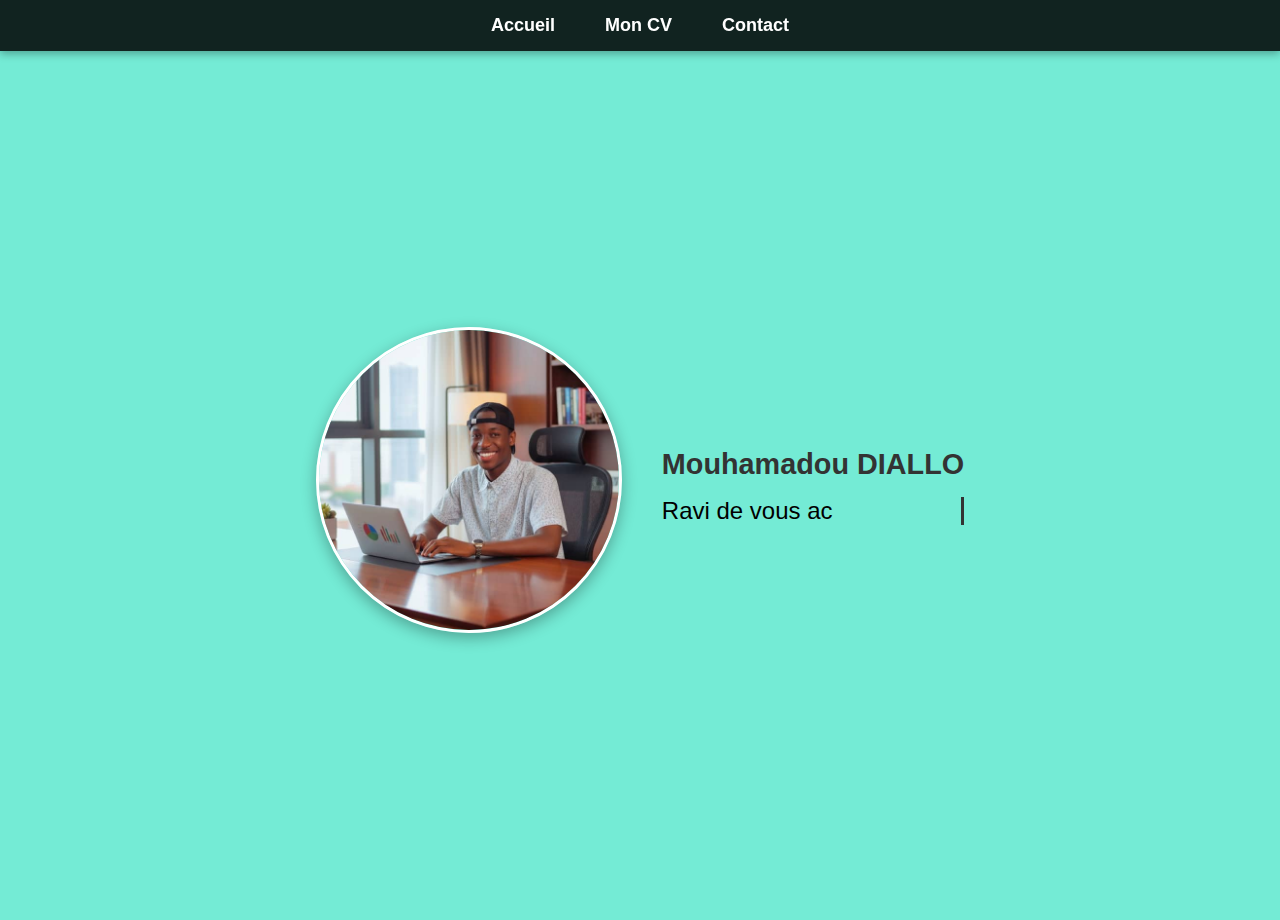
<file: index.html>
<!DOCTYPE html>
<html lang="fr">
<head>
    <meta charset="UTF-8">
    <meta name="viewport" content="width=device-width, initial-scale=1.0">
    <title>Page de Mayip Diop</title>
    <link rel="stylesheet" href="sltye1.css">

    <meta name="description" content="CV en ligne de Mouhamadou DIALLO : Développeur Web Full-Stack. Découvrez mes projets en HTML, CSS et JavaScript.">
    <meta name="keywords" content="Mouhamadou DIALLO, CV, Développeur Web, HTML, CSS, JavaScript, Portfolio, Dakar, Développeur Web Junior">

    <meta property="og:title" content="Mouhamadou DIALLO | CV Développeur Web">
    <meta property="og:description" content="Découvrez mon CV et portfolio interactif en ligne (HTML, CSS, JS).">
    <meta property="og:type" content="website">
    <meta property="og:url" content="[VOTRE URL COMPLÈTE EN LIGNE, ex: https://mouhamadoudiallo-cv.com]">
    <meta property="og:image" content="[VOTRE URL COMPLÈTE]RASSOULH.jpg">

    <meta name="twitter:card" content="summary_large_image">
    <meta name="twitter:title" content="Mouhamadou DIALLO | CV Développeur Web">
    <meta name="twitter:description" content="Découvrez mon CV et portfolio interactif en ligne (HTML, CSS, JS).">
    <meta name="twitter:image" content="[VOTRE URL COMPLÈTE]/IMAGES/RASSOULH.jpg">
    <meta name="twitter:site" content="@[VotrePseudoTwitter_SiVousEnAvezUn]"> 
    
</head>
<body>

    <nav>
        <ul>
            <li><a href="#accueil">Accueil</a></li>
            <li><a href="Page.HTML" target="_blank">Mon CV</a></li>
            <li><a href="contact.html" target="_blank">Contact</a></li>
        </ul>
    </nav>

    <section id="accueil" class="section visible">
        <div id="contenu" class="photo-texte">
            <img src="RASSOULH.jpg" alt="Photo de Mouhamadou DIALLO" id="photoProfil">
            <div class="texte">
                <p>Mouhamadou DIALLO</p>
                <h1 id="nomPrenom"></h1>
            </div>
        </div>
    </section>

    <button id="backToTop">↑</button>

    <script>
        // ... Insérez ici le code JavaScript **corrigé** pour l'effet de frappe (typing())
        // ... et le code pour l'animation au scroll et le bouton backToTop.
    </script>

</body>
</html>

 <script>
    // Effet de texte tapé (CORRIGÉ ET ROBUSTE)
    // On utilise <br> pour le saut de ligne.
    const texteComplet = "Ravi de vous accueillir dans mon espace.<br>Veuillez explorer mon univers professionnel.";
    
    // L'élément cible (h1) reste le même
    const titreH1 = document.getElementById("nomPrenom");
    
    let index = 0;
    
    function typing() {
        if (index < texteComplet.length) {
            index++;
            
            // On utilise innerHTML pour interpréter <br>
            titreH1.innerHTML = texteComplet.substring(0, index);
            
            // Rappel de la fonction pour le prochain caractère
            setTimeout(typing, 50);
        } else {
            // AJOUT : Si l'animation est terminée, s'assurer que le contenu est complet
            // C'est souvent utile pour les chaînes contenant du HTML (comme <br>)
            setTimeout(() => {
                titreH1.innerHTML = texteComplet;
            }, 100); 
        }
    }
    
    // Démarre l'effet de frappe
    typing();
    
    // ------------------------------------------------------------------
    // Reste de votre code (Animation au scroll et Bouton retour en haut)
    
    const sections = document.querySelectorAll('.section');
    function revealSections() {
      const windowHeight = window.innerHeight;
      sections.forEach(section => {
        const sectionTop = section.getBoundingClientRect().top;
        if(sectionTop < windowHeight - 100){
          section.classList.add('visible');
        }
      });
    }
    window.addEventListener('scroll', revealSections);
    window.addEventListener('load', revealSections);

    const backToTop = document.getElementById("backToTop");
    backToTop.addEventListener("click", () => {
      window.scrollTo({ top: 0, behavior: "smooth" });
    });
    window.addEventListener("scroll", () => {
      backToTop.style.display = window.scrollY > 300 ? "block" : "none";
    });

</script>
</file>
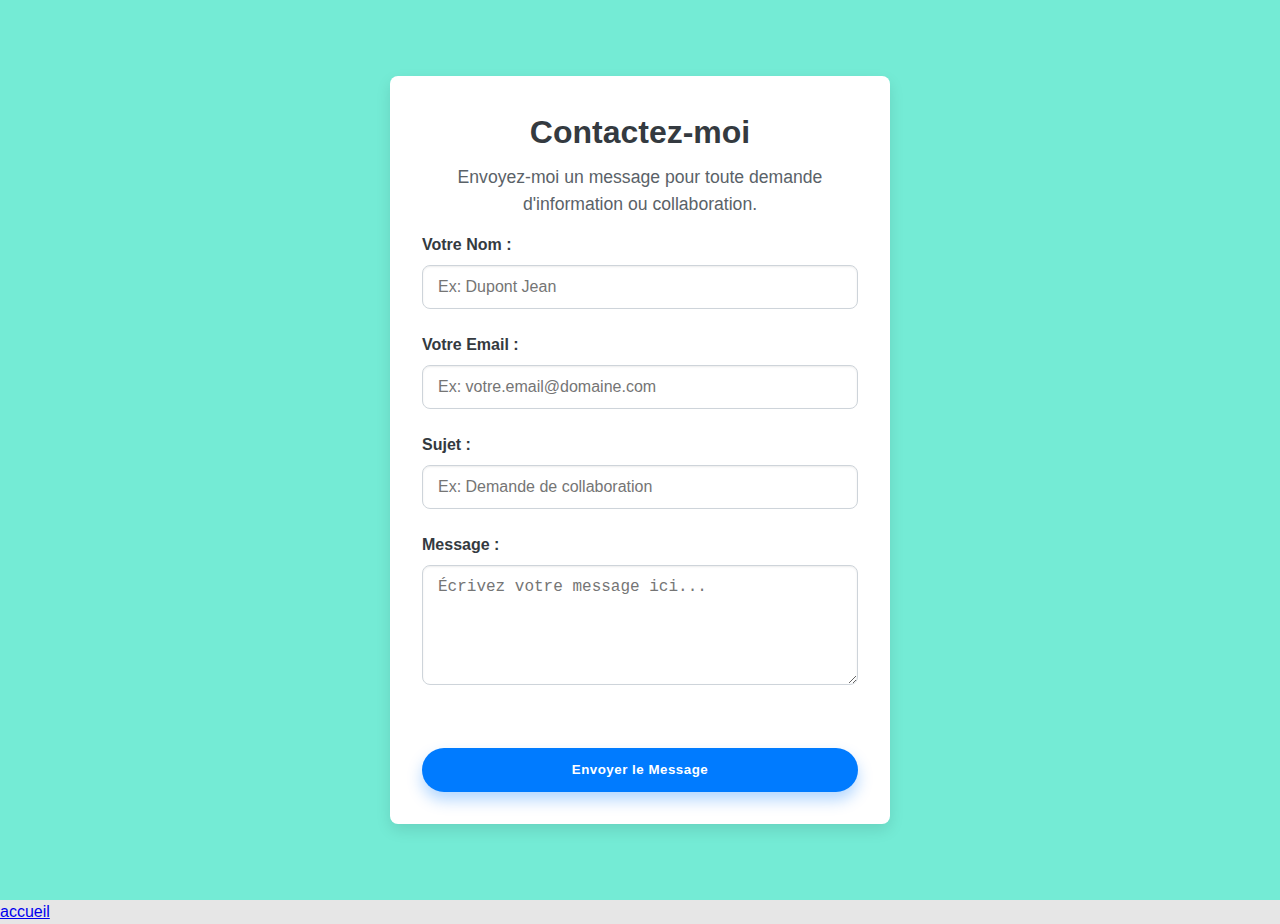
<file: contact.html>
<!DOCTYPE html>
<html lang="fr">
<head>
    <link rel="stylesheet" href="style.css">
    <link href="https://fonts.googleapis.com/css2?family=Poppins:wght@300;400;600;700&display=swap" rel="stylesheet">
</head>
<body>

    <header class="navbar">
        </header>

    <main class="contact-section">
        <div class="contact-card">
            <h2>Contactez-moi</h2>
            <p class="tagline">Envoyez-moi un message pour toute demande d'information ou collaboration.</p>

            <p id="message-status" class="hidden-status"></p>

            <form action="#" method="POST" id="contact-form" class="contact-form">
                
                <div class="form-group">
                    <label for="name">Votre Nom :</label>
                    <input type="text" id="name" name="name" required placeholder="Ex: Dupont Jean">
                </div>

                <div class="form-group">
                    <label for="email">Votre Email :</label>
                    <input type="email" id="email" name="email" required placeholder="Ex: votre.email@domaine.com">
                </div>
                
                <div class="form-group">
                    <label for="subject">Sujet :</label>
                    <input type="text" id="subject" name="subject" required placeholder="Ex: Demande de collaboration">
                </div>

                <div class="form-group">
                    <label for="message">Message :</label>
                    <textarea id="message" name="message" rows="5" required placeholder="Écrivez votre message ici..."></textarea>
                </div>

                <button type="submit" class="submit-button cta-button">
                    Envoyer le Message
                </button>
                
            </form>
        </div>
    </main>
    <a href="index.html">accueil</a>
    <script>
        document.addEventListener('DOMContentLoaded', function() {
            const form = document.getElementById('contact-form');
            const statusMessage = document.getElementById('message-status');

            form.addEventListener('submit', function(event) {
                // 1. Empêche l'envoi réel du formulaire (car nous n'avons pas de serveur backend)
                event.preventDefault(); 
                
                // 2. Le HTML gère déjà les champs required, donc si le navigateur arrive ici, 
                //    c'est que les champs sont remplis (ou non gérés par le navigateur)

                // 3. Simule l'envoi réussi
                statusMessage.textContent = "Votre message a été envoyé avec succès !";
                statusMessage.classList.remove('hidden-status', 'error');
                statusMessage.classList.add('success');
                
                // Optionnel : Réinitialise le formulaire après 3 secondes
                setTimeout(() => {
                    form.reset();
                    statusMessage.classList.add('hidden-status');
                }, 3000); 
            });
        });
    </script>

</body>

</html>
</file>
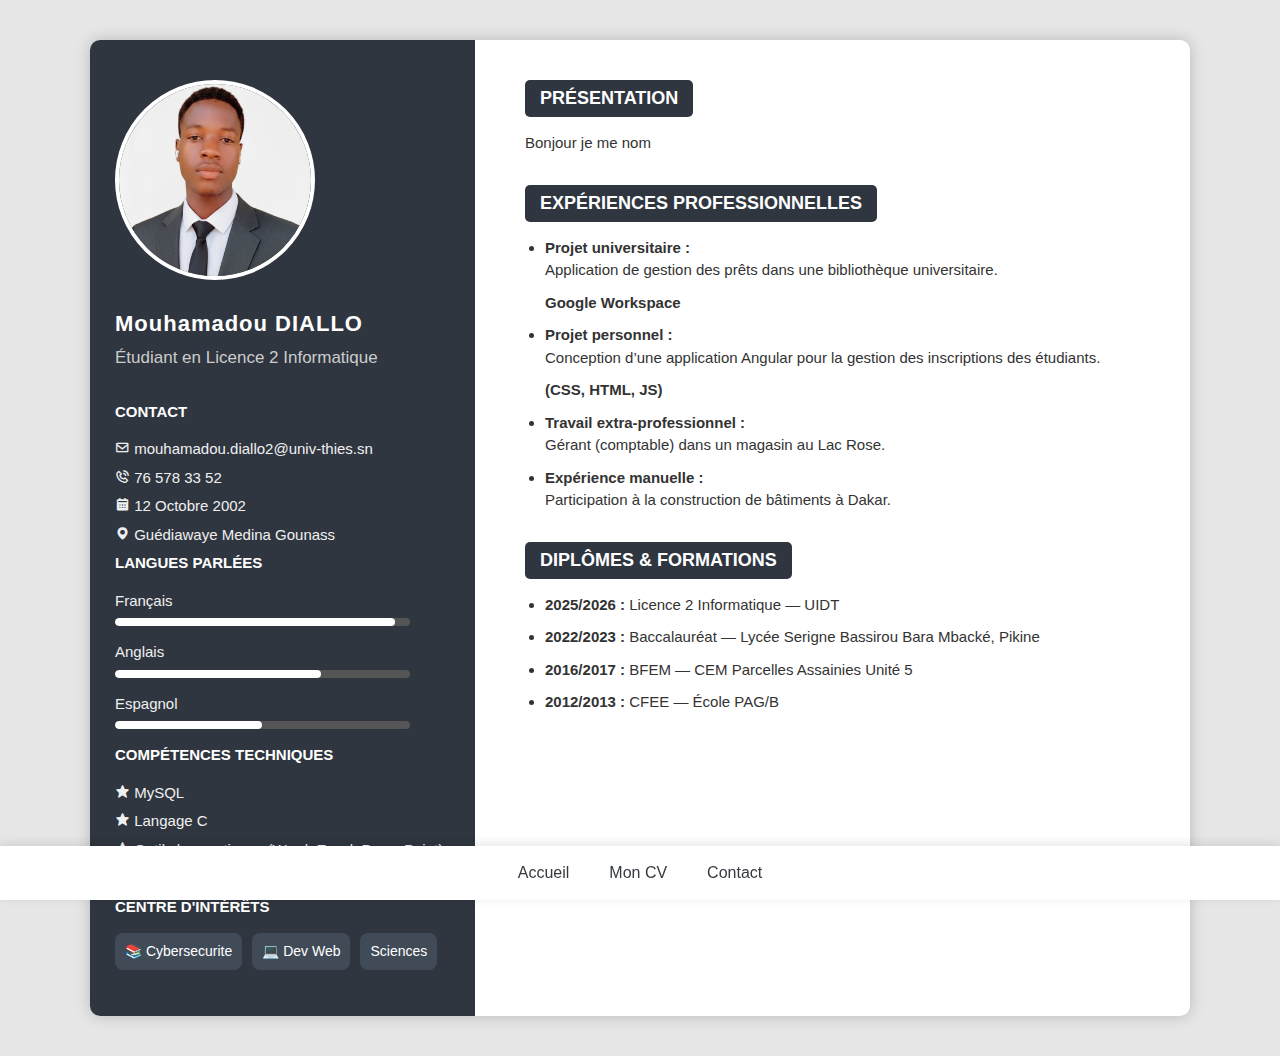
<file: Page.html>
<!DOCTYPE html>
<html lang="fr">

<head>
    <meta charset="UTF-8">
    <meta name="viewport" content="width=device-width, initial-scale=1.0">
    <title>CV Mouhamadou Diallo</title>
    <link rel="stylesheet" href="style.css">
    <link href='https://unpkg.com/boxicons@2.1.4/css/boxicons.min.css' rel='stylesheet'>
</head>

<body>
    <div class="cv-container"> <!-- SECTION GAUCHE -->
        <div class="cv-gauche">
            <div class="profil"> <img src="RASSOULH1.png" alt="Photo de profil">
                <h2>Mouhamadou DIALLO</h2>
                <p class="titre">Étudiant en Licence 2 Informatique</p>
            </div>
            <div class="contact">
                <h3>CONTACT</h3>
                <p><i class='bx bx-envelope'></i> mouhamadou.diallo2@univ-thies.sn</p>
                <p><i class='bx bx-phone-call'></i> 76 578 33 52</p>
                <p><i class='bx bxs-calendar'></i> 12 Octobre 2002</p>
                <p><i class='bx bxs-map'></i> Guédiawaye Medina Gounass</p>
            </div>
          <div class="langues">
  <h3>LANGUES PARLÉES</h3>

  <div class="langue">
    <p>Français</p>
    <div class="barre">
      <div class="niveau" data-value="95"></div>
    </div>
  </div>

  <div class="langue">
    <p>Anglais</p>
    <div class="barre">
      <div class="niveau" data-value="70"></div>
    </div>
  </div>

  <div class="langue">
    <p>Espagnol</p>
    <div class="barre">
      <div class="niveau" data-value="50"></div>
    </div>
  </div>
</div>
            <div class="competences">
                <h3>COMPÉTENCES TECHNIQUES</h3>
                <ul>
                    <li><i class='bx bxs-star'></i> MySQL</li>
                    <li><i class='bx bxs-star'></i> Langage C</li>
                    <li><i class='bx bxs-star'></i> Outils bureautiques (Word, Excel, PowerPoint)</li>
                    <li><i class='bx bxs-star'></i> Développement Web (HTML, CSS)</li>
                </ul>
            </div>
            <div class="interets">
                <h3> CENTRE D'INTÉRÊTS</h3>
                <ul class="icones">
                    <li><a href="cybersecurité.html">📚 Cybersecurite </a></li>
                    <li><a href="devweb.html">💻 Dev Web</a></li>
                    <li><a href="Sciences.html">  Sciences</a></li>
    
                </ul>
            </div>
        </div> <!-- SECTION DROITE -->
        <div class="cv-droite">
           <section class="presentation">
  <h2>PRÉSENTATION</h2>
  <p id="presentation-text"></p>
</section>
            
            <section class="experience">
                <h2>EXPÉRIENCES PROFESSIONNELLES</h2>
                <ul>
                    <li> <strong>Projet universitaire :</strong><br>
                        <p>Application de gestion des prêts dans une bibliothèque universitaire.</p>
                        <p><strong>Google Workspace</strong></p>
                    </li>
                    <li> <strong>Projet personnel :</strong><br>
                        <p>Conception d’une application Angular pour la gestion des inscriptions des étudiants.</p>
                        <p><strong>(CSS, HTML, JS)</strong></p>
                    </li>
                    <li> <strong>Travail extra-professionnel :</strong><br>
                        <p>Gérant (comptable) dans un magasin au Lac Rose.</p>
                    </li>
                    <li> <strong>Expérience manuelle :</strong><br>
                        <p>Participation à la construction de bâtiments à Dakar.</p>
                    </li>
                </ul>
            </section>
            <section class="formation">
                <h2>DIPLÔMES & FORMATIONS</h2>
                <ul>
                    <li><strong>2025/2026 :</strong> Licence 2 Informatique — UIDT</li>
                    <li><strong>2022/2023 :</strong> Baccalauréat — Lycée Serigne Bassirou Bara Mbacké, Pikine</li>
                    <li><strong>2016/2017 :</strong> BFEM — CEM Parcelles Assainies Unité 5</li>
                    <li><strong>2012/2013 :</strong> CFEE — École PAG/B</li>
                </ul>
            </section>
            <section class="liens">
               <nav>
    
  </nav>
            </section>
        </div>
    </div>
   
    <script>
  const text = " Bonjour je me nomme Mouhamadou DIALLO étudiant en deuxième année de Licence Informatique à l’Université Iba Der Thiam de Thiès, passionné par l'informatique . Je suis motivé, curieux et prêt à mettre mes compétences techniques et mon sens de l’organisation au service de projets innovants.";
 index = 0;
  const speed = 40; // vitesse d'écriture (ms)

  function typeWriter() {
    if (index < text.length) {
      document.getElementById("presentation-text").innerHTML += text.charAt(index);
      index++;
      setTimeout(typeWriter, speed);
    }
  }

  window.onload = typeWriter; // Démarre l'effet dès que la page est chargée
</script>
<script>
window.addEventListener('load', () => {
  const niveaux = document.querySelectorAll('.niveau');
  niveaux.forEach(niveau => {
    const valeur = niveau.getAttribute('data-value');
    niveau.style.width = valeur + '%';
  });
});
</script>
<script>
  window.addEventListener("load", () => {
    const icons = document.querySelectorAll(".contact i");
    icons.forEach((icon, index) => {
      setTimeout(() => {
    icon.style.animation = "pulseColor 1s infinite alternate";
      }, index * 400); // chaque icône démarre un peu après la précédente
    });
  });
</script>
<footer class="fixed-bottom-nav">
        <a href="index.html" class="footer-nav-item">Accueil</a>
        <a href="Page.html" class="footer-nav-item">Mon CV</a>
        <a href="contact.html" class="footer-nav-item">Contact</a>
    </footer>
</body>


</html>
</file>
<file: sltye1.css>
/* ==========================
    STYLE GLOBAL
========================== */
body {
    margin: 0;
    padding: 0;
    /* Poppins est maintenant importée dans le HTML, elle est bien utilisée ici */
    font-family: "Poppins", "Segoe UI", sans-serif; 
    background: linear-gradient(135deg, #74ebd5, #ACB6E5);
    min-height: 100vh;
    display: flex;
    flex-direction: column;
    align-items: center;
}

/* ==========================
    MENU DE NAVIGATION
========================== */
nav {
    width: 100%;
    background: rgba(0, 0, 0, 0.85);
    padding: 15px 0;
    position: fixed;
    top: 0;
    left: 0;
    box-shadow: 0 3px 8px rgba(0,0,0,0.3);
    z-index: 100;
}
nav ul {
    list-style: none;
    margin: 0;
    padding: 0;
    display: flex;
    justify-content: center;
}
nav ul li {
    margin: 0 25px;
}
nav ul li a {
    text-decoration: none;
    color: white;
    font-weight: 600;
    font-size: 18px;
    transition: 0.3s;
}
nav ul li a:hover {
    color: #ffb400;
    text-shadow: 0 0 10px #ffb400;
}

/* ==========================
    SECTION ACCUEIL (Général)
========================== */
#accueil {
    min-height: 80vh; 
    padding: 120px 20px 80px; /* Ajusté pour laisser de la place au nav */
    background: #74ebd5;
    display: flex;
    flex-direction: column;
    justify-content: center;
    align-items: center;
}

section {
    width: 100%;
    /* Styles pour l'animation au scroll */
    opacity: 0;
    transform: translateY(30px);
    transition: opacity 1s ease, transform 1s ease;
}
.section.visible {
    opacity: 1;
    transform: translateY(0);
}

/* Photo + texte */
.photo-texte {
    display: flex;
    align-items: center;
    justify-content: center;
    gap: 40px;
    width: 90%; 
    max-width: 1000px; 
}
#photoProfil {
    width: 300px;
    height: 300px;
    border-radius: 50%;
    object-fit: cover;
    border: 3px solid white;
    box-shadow: 0 5px 15px rgba(0,0,0,0.3);
}
.texte p {
    font-size: 1.8em;
    font-weight: 600;
    color: #333;
    margin-bottom: 10px;
}
.texte h1 {
    font-size: 1.5em;
    font-weight: 500;
    
    /* 🛠️ CORRIGÉ : Styles pour l'effet de frappe */
    border-right: 3px solid #333; /* Simulateur de curseur */
    white-space: nowrap;
    overflow: hidden;
    animation: blink 0.7s step-end infinite alternate;
}

/* Animation curseur */
@keyframes blink {
    50% { border-color: transparent; }
}

/* ==========================
    Bouton retour en haut
========================== */
#backToTop {
    position: fixed;
    bottom: 30px;
    right: 30px;
    padding: 10px 15px;
    font-size: 18px;
    background: #0099ff;
    color: white;
    border: none;
    border-radius: 50px;
    cursor: pointer;
    display: none;
    box-shadow: 0 5px 15px rgba(0, 153, 255, 0.4);
    transition: all 0.3s ease;
    z-index: 200;
}
#backToTop:hover {
    background: #22c55e;
    box-shadow: 0 8px 20px rgba(34, 197, 94, 0.5);
}

/* ==========================
    Responsive
========================== */
/* Pour les écrans de taille moyenne (max-width: 1024px) */
@media (max-width: 1024px) {
    #photoProfil {
        width: 250px;
        height: 250px;
    }
}

/* Pour les petits écrans (max-width: 768px) - Mobile/Tablette */
@media (max-width: 768px) {
    /* Navigation */
    nav ul li {
        margin: 0 10px;
    }
    nav ul li a {
        font-size: 16px;
    }
    
    /* Accueil : Layout en colonne */
    .photo-texte {
        flex-direction: column;
        text-align: center;
        gap: 20px; 
    }

    /* Image */
    #photoProfil {
        width: 200px;
        height: 200px;
    }
    
    /* Texte centré */
    .texte p, .texte h1 {
        text-align: center;
    }

    /* Titre (Animation de frappe) */
    .texte h1 {
        font-size: 1.3em;
        white-space: normal; /* Permet le retour à la ligne si le texte est long */
        /* Pour s'assurer que le curseur clignotant est toujours visible */
        display: inline-block; 
    }
}

/* Pour les très petits écrans (max-width: 480px) */
@media (max-width: 480px) {
    nav ul {
        flex-wrap: wrap; 
    }
    #accueil {
        padding-top: 100px;
        padding-bottom: 50px;
    }
    #photoProfil {
        width: 150px;
        height: 150px;
    }
}
</file>
<file: style.css>
/* --- VARIABLES ET RESET (COMMUN À TOUTES LES PAGES) --- */
:root {
    --primary-color: #007bff; /* Bleu professionnel et dynamique */
    --secondary-color: #343a40; /* Couleur sombre pour le texte/fond de navigation */
    --text-color: #333;
    --tagline-color: #5a6268; 
    --background-light: #f8f9fa; /* Fond général très clair */
    --background-white: #ffffff;
    --border-radius: 8px;
    --shadow: 0 6px 15px rgba(0, 0, 0, 0.1); 
}

* {
    margin: 0;
    padding: 0;
    box-sizing: border-box;
}

body {
    font-family: "Segoe UI", Arial, sans-serif;
    background-color: #e6e6e6;
    color: #333;
    line-height: 1.5;
    /* ESSENTIEL pour le responsive : empêche le débordement horizontal */
    overflow-x: hidden; 
}

/* ---------------------------------------------------------------------- */
/* ------------------------ STYLES DU CV (PAGE CV) ---------------------- */
/* ---------------------------------------------------------------------- */

/* === CONTAINER PRINCIPAL === */
.cv-container {
    display: flex; /* Active la disposition en deux colonnes */
    width: 90%;
    max-width: 1100px;
    margin: 40px auto;
    background-color: white;
    box-shadow: 0 0 15px rgba(0, 0, 0, 0.2);
    border-radius: 10px;
    overflow: hidden;
}

/* === COLONNE GAUCHE (Sidebar) === */
.cv-gauche {
    background-color: #2f3640;
    color: #fff;
    width: 35%;
    padding: 40px 25px;
    display: flex;
    flex-direction: column;
    align-items: flex-start;
    text-align: left;
}

.cv-gauche img {
    width: 200px;
    height: 200px;
    border-radius: 50%;
    object-fit: cover;
    border: 4px solid #fff;
    margin-bottom: 20px;
    align-self: center;
}

.cv-gauche h2 {
    font-size: 22px;
    margin-bottom: 5px;
    letter-spacing: 1px;
    text-align: left;
}

.cv-gauche .titre {
    font-size: 17px;
    color: #ccc;
    margin-bottom: 30px;
}

.cv-gauche h3 {
    font-size: 15px;
    text-transform: uppercase;
    margin-bottom: 10px;
    padding-bottom: 5px;
    width: 100%;
}

.cv-gauche p,
.cv-gauche li {
    font-size: 15px;
    margin-bottom: 6px;
    color: #f0f0f0;
    text-align: left;
    list-style: none; /* Correction pour s'assurer que les ul/li ne débordent pas */
}

.cv-gauche ul {
    list-style: none;
    width: 100%;
    padding-left: 0;
}

/* --- LANGUES --- */
.langues .langue {
    width: 100%;
    margin-bottom: 15px;
}

.barre {
    /* Largeur 200% est un style de bureau, sera corrigé en responsive */
    width: 200%; 
    height: 8px;
    background-color: #555;
    border-radius: 5px;
    overflow: hidden;
    margin-bottom: 10px;
}

.niveau {
    height: 100%;
    width: 0;
    background-color: #fff;
    border-radius: 5px;
    transition: width 6s ease-in-out;
}

/* --- INTERETS --- */
.cv-gauche .interets ul {
    display: flex;
    flex-wrap: wrap;
    justify-content: flex-start;
    gap: 10px;
    margin-top: 10px;
}

.cv-gauche .interets li {
    font-size: 14px;
    background: #414b57;
    padding: 8px 10px;
    border-radius: 8px;
    text-align: center;
    transition: all 0.3s ease;
}

.cv-gauche .interets a {
    color: #fff;
    text-decoration: none;
}

/* --- COLONNE DROITE (Contenu Principal) --- */
.cv-droite {
    width: 65%;
    padding: 40px 50px;
}

.cv-droite h2 {
    color: white;
    text-transform: uppercase;
    font-size: 18px;
    background-color: #2f3640;
    display: inline-block;
    padding: 5px 15px;
    border-radius: 5px;
    margin-bottom: 15px;
}

.cv-droite p,
.cv-droite li {
    font-size: 15px;
    margin-bottom: 10px;
}

.cv-droite ul {
    list-style-type: disc;
    margin-left: 20px;
}

.presentation,
.experience,
.formation {
    margin-bottom: 30px;
}

/* ---------------------------------------------------------------------- */
/* --------------------- STYLES DU FORMULAIRE (PAGE CONTACT) ------------ */
/* ---------------------------------------------------------------------- */

.contact-section {
    display: flex;
    justify-content: center;
    align-items: center; 
    padding: 1rem;
    min-height: 100vh;
    /* Couleur d'arrière-plan claire pour un contraste optimal avec le formulaire blanc */
    background-color: #74ebd5; 
}

.contact-card {
    background-color: white;
    padding: 2rem;
    border-radius: var(--border-radius);
    box-shadow: var(--shadow);
    max-width: 500px;
    width: 100%;
    text-align: center;
}

.contact-card h2 {
    font-size: 2rem;
    color: var(--secondary-color);
    margin-bottom: 0.5rem;
}

.contact-card .tagline {
    color: var(--tagline-color);
    margin-bottom: 1rem;
    font-size: 1.1rem;
}

/* --- Éléments de Formulaire --- */
.contact-form {
    text-align: left;
}

.form-group {
    margin-bottom: 1.5rem;
}

.form-group label {
    display: block;
    font-weight: 600;
    margin-bottom: 0.5rem;
    color: var(--secondary-color);
}

.form-group input[type="text"],
.form-group input[type="email"],
.form-group input[type="subject"],
.form-group textarea {
    width: 100%;
    padding: 12px 15px;
    border: 1px solid #ced4da;
    border-radius: var(--border-radius);
    font-size: 1rem;
    transition: border-color 0.3s, box-shadow 0.3s;
    box-shadow: inset 0 1px 2px rgba(0, 0, 0, 0.075);
}

.form-group input:focus,
.form-group textarea:focus {
    border-color: var(--primary-color);
    box-shadow: 0 0 0 0.2rem rgba(0, 123, 255, 0.25);
    outline: none;
}

.form-group textarea {
    resize: vertical;
    min-height: 120px;
}

/* --- Bouton CTA (Utilisé pour le bouton d'envoi) --- */
.cta-button {
    display: inline-block;
    background-color: var(--primary-color);
    color: var(--background-white);
    text-decoration: none;
    padding: 0.9rem 2.5rem; 
    border-radius: 50px; 
    font-weight: 600;
    letter-spacing: 0.5px;
    transition: background-color 0.3s, transform 0.2s, box-shadow 0.3s;
    box-shadow: 0 8px 15px rgba(0, 123, 255, 0.3);
    /* Ajouté pour le bouton de soumission */
    border: none;
    cursor: pointer;
}

.cta-button:hover {
    background-color: #0056b3; 
    transform: translateY(-3px); 
    box-shadow: 0 12px 20px rgba(0, 123, 255, 0.4);
}

.submit-button {
    width: 100%; 
    margin-top: 2rem;
    /* Hérite du style .cta-button */
}


/* ---------------------------------------------------------------------- */
/* ------------------ NAVIGATION FIXE DU BAS (COMMUN) ------------------- */
/* ---------------------------------------------------------------------- */

.fixed-bottom-nav {
    position: fixed; 
    bottom: 0; 
    left: 0;
    width: 100%;
    background-color: var(--background-white); 
    box-shadow: 0 -2px 10px rgba(0, 0, 0, 0.1); 
    padding: 15px 0;
    display: flex;
    justify-content: center; 
    z-index: 1000; 
}

.footer-nav-item {
    text-decoration: none;
    color: var(--secondary-color);
    font-weight: 500;
    font-size: 1rem;
    padding: 0 20px;
    position: relative;
    transition: color 0.3s;
}

.footer-nav-item:hover {
    color: var(--primary-color);
}

/* ---------------------------------------------------------------------- */
/* ---------------------- MEDIA QUERIES (RESPONSIVE) -------------------- */
/* ---------------------------------------------------------------------- */

@media (max-width: 768px) {
    
    /* === CV PRINCIPAL === */
    .cv-container {
        flex-direction: column; /* Casse la mise en page en deux colonnes */
        width: 100%;
        margin: 0;
        box-shadow: none;
        border-radius: 0;
    }
    
    .cv-gauche,
    .cv-droite {
        width: 100%;
        padding: 20px;
    }

    /* Centrage du contenu dans la colonne de gauche */
    .cv-gauche {
        align-items: center; 
        text-align: center;
        padding-bottom: 10px;
    }
    
    .cv-gauche img {
        width: 120px; 
        height: 120px;
    }

    .cv-gauche h2,
    .cv-gauche .titre {
        text-align: center; 
    }

    .cv-gauche h3 {
        text-align: center;
    }
    
    /* Correction de l'alignement pour les blocs de texte (contact, compétences...) */
    .contact,
    .competences,
    .langues {
        width: 90%; 
        margin: 15px auto; 
        text-align: left;
    }

    /* CORRECTION CRUCIALE pour le débordement des barres de langue */
    .barre {
        width: 100%; 
    }
    
    /* Intérêts : Centrer les boutons */
    .cv-gauche .interets ul {
        justify-content: center;
        padding: 0;
    }
    
    /* Espace supplémentaire pour la navigation fixe du bas */
    .cv-droite {
        padding-bottom: 90px; 
    }

    /* === FORMULAIRE DE CONTACT (ASSURE SA PLEINE LARGEUR) === */
    .contact-card {
        padding: 1.5rem 1rem; /* Réduire le padding de la carte */
        box-shadow: none; /* Enlever l'ombre pour le mobile */
    }

    /* S'assurer que le formulaire s'adapte bien */
    .form-group input,
    .form-group textarea {
        padding: 10px;
    }
}
</file>
